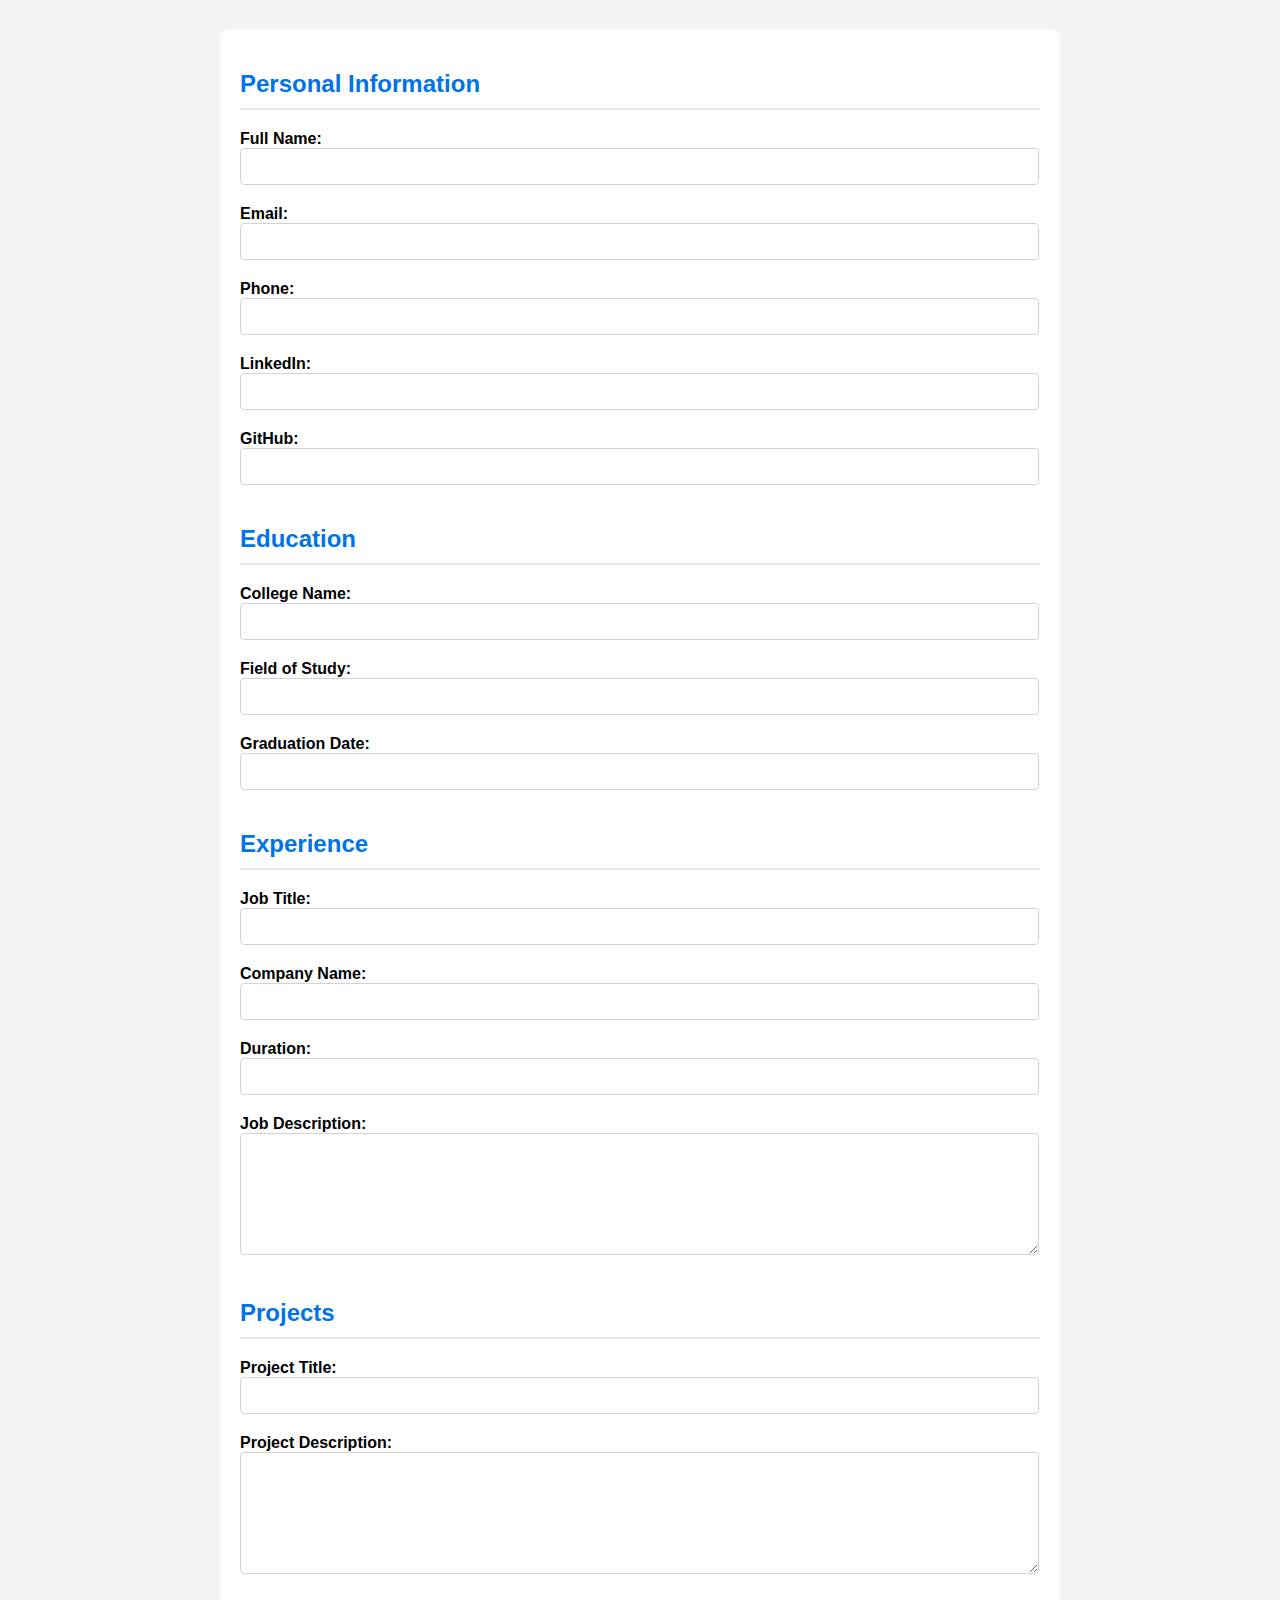
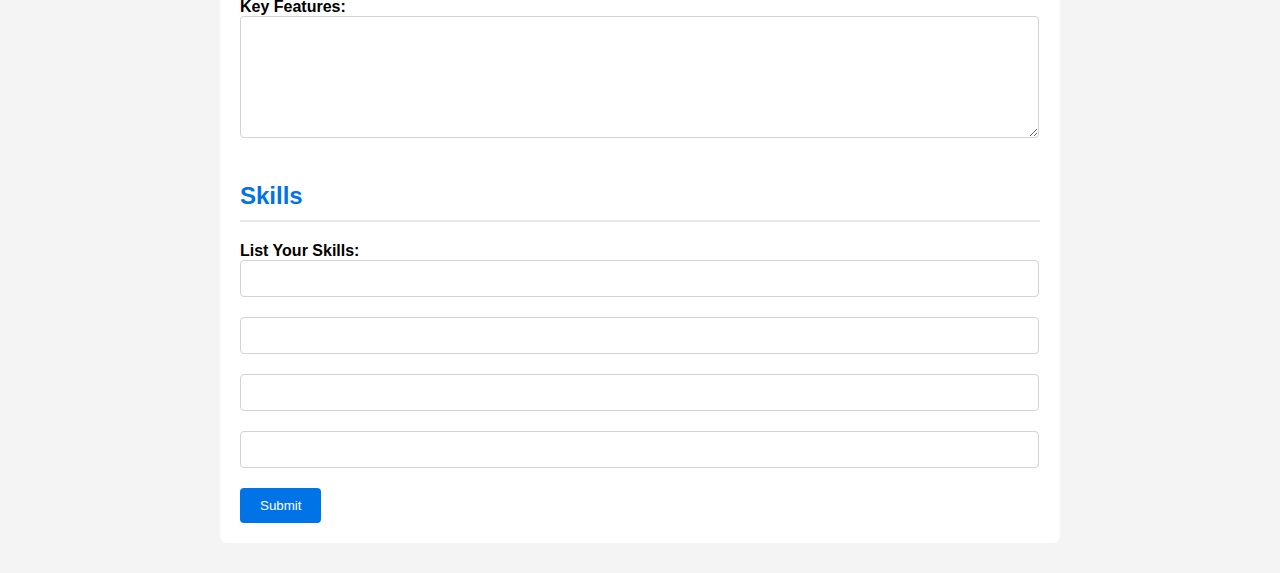
<file: index.html>
<!DOCTYPE html>
<html lang="en">

<head>
    <meta charset="UTF-8">
    <meta name="viewport" content="width=device-width, initial-scale=1.0">
    <title>Resume Form</title>
    <link rel="stylesheet" href="style.css">
</head>

<body>
    <div class="form-container">
        <form onsubmit="printer(event)">
            <h2>Personal Information</h2>
            <label for="name">Full Name:</label>
            <input type="text" id="name" name="name" required>

            <label for="email">Email:</label>
            <input type="email" id="email" name="email" required>

            <label for="phone">Phone:</label>
            <input type="number" id="phone" name="phone" required>

            <label for="linkedin">LinkedIn:</label>
            <input type="text" id="linkedin" name="linkedin" required>

            <label for="github">GitHub:</label>
            <input type="text" id="github" name="github" required>

            <h2>Education</h2>
            <label for="college">College Name:</label>
            <input type="text" id="college" name="college" required>

            <label for="field">Field of Study:</label>
            <input type="text" id="field" name="field" required>

            <label for="graduation">Graduation Date:</label>
            <input type="text" id="graduation" name="graduation" required>

            <h2>Experience</h2>
            <label for="job-title">Job Title:</label>
            <input type="text" id="job-title" name="job-title" required>

            <label for="company">Company Name:</label>
            <input type="text" id="company" name="company" required>

            <label for="job-duration">Duration:</label>
            <input type="text" id="job-duration" name="job-duration" required>

            <label for="job-description">Job Description:</label>
            <textarea id="job-description" name="job-description"></textarea>

            <h2>Projects</h2>
            <label for="project-title">Project Title:</label>
            <input type="text" id="project-title" name="project-title" required>

            <label for="project-description">Project Description:</label>
            <textarea id="project-description" name="project-description"></textarea>

            <label for="project-features">Key Features:</label>
            <textarea id="project-features" name="project-features"></textarea>

            <h2>Skills</h2>
            <label for="skills1">List Your Skills:</label>
            <input type="text" id="skills1" name="skills1" required>
            <input type="text" id="skills2" name="skills2" required>
            <input type="text" id="skills3" name="skills3" required>
            <input type="text" id="skills4" name="skills4" required>
            <input type="submit" value="Submit">
        </form>
    </div>
</body>
<script src="Connect.js"></script>

</html>
</file>
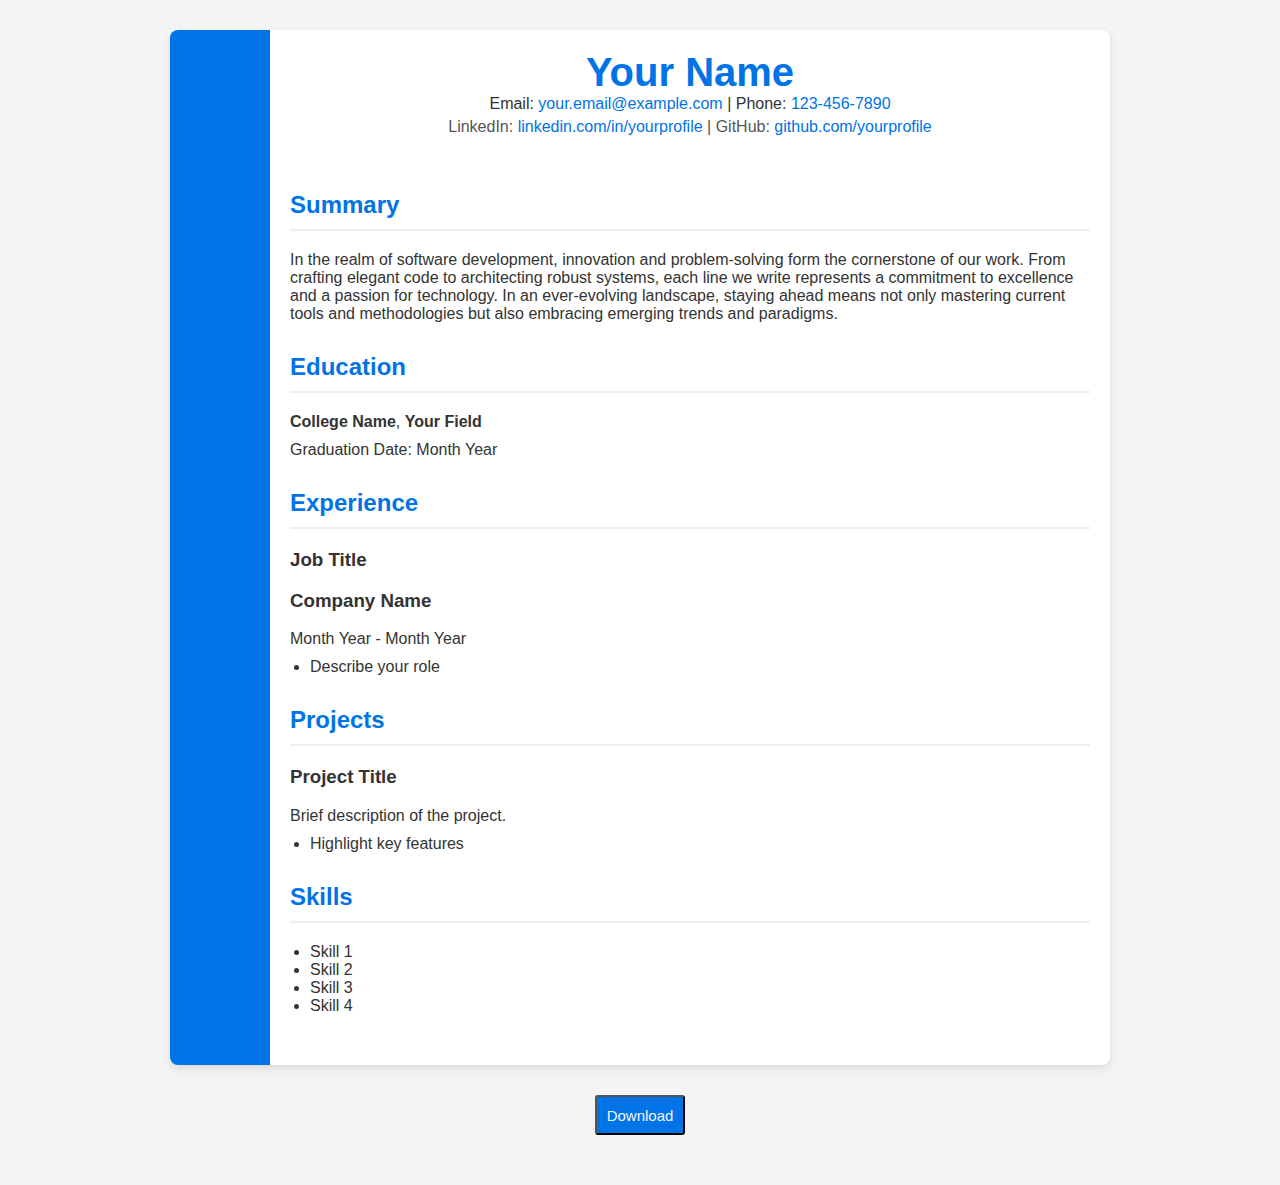
<file: resume1.html>
<!DOCTYPE html>
<html lang="en">

<head>
    <meta charset="UTF-8">
    <meta name="viewport" content="width=device-width, initial-scale=1.0">
    <title>Resume</title>
    <style>
        body {
            font-family: 'Helvetica Neue', Arial, sans-serif;
            background-color: #f4f4f4;
            margin: 0;
            padding: 0;
            color: #333;
        }

        .resume-container {
            max-width: 800px;
            margin: 30px auto;
            padding: 20px;
            background: #fff;
            box-shadow: 0 4px 8px rgba(0, 0, 0, 0.1);
            border-radius: 8px;
            border-left: 100px solid #0073e6;
        }

        header {
            text-align: center;
            margin-bottom: 30px;
            padding-bottom: 20px;
        }

        header h1 {
            margin: 0;
            font-size: 2.5em;
            color: #0073e6;
        }

        header p {
            margin: 5px 0;
            color: #555;
        }

        header a {
            color: #0073e6;
            text-decoration: none;
        }

        header a:hover {
            text-decoration: underline;
        }

        section {
            margin-bottom: 30px;
        }

        h2 {
            color: #0073e6;
            border-bottom: 2px solid #eeeeee;
            padding-bottom: 10px;
            margin-bottom: 20px;
            font-size: 1.5em;
        }



        p,
        ul {
            margin: 10px 0;
        }

        ul {
            list-style-type: disc;
            padding-left: 20px;
        }

        .education-item,
        .experience-item,
        .project-item {
            margin-bottom: 20px;
        }

        .skills-list {
            list-style-type: none;
            padding: 0;
        }

        #Download {
            width: 90px;
            height: 40px;
            background-color: #0073e6;
            color: #f4f4f4;
            margin-bottom: 50px;
            border-radius: 3px;
            font-size: 15px;
        }
    </style>
</head>

<body>
    <div id="container">
        <div class="resume-container">
            <header>
                <h1 id="name">Your Name</h1>
                Email: <a id="email">your.email@example.com </a>| Phone:<a id="phone"> 123-456-7890</a>
                <p>LinkedIn: <a id="linkedIn" href="#">linkedin.com/in/yourprofile</a> | GitHub: <a id="gitHub"
                        href="#">github.com/yourprofile</a></p>
            </header>
            <section>
                <h2>Summary</h2>
                <p>In the realm of software development, innovation and problem-solving form the cornerstone of our
                    work. From crafting
                    elegant code to architecting robust systems, each line we write represents a commitment to
                    excellence and a passion for
                    technology. In an ever-evolving landscape, staying ahead means not only mastering current tools and
                    methodologies but
                    also embracing emerging trends and paradigms.</p>
            </section>
            <section>
                <h2>Education</h2>
                <div class="education-item">
                    <p><strong id="college">College Name</strong>, <strong id="Dept">Your Field</strong></p>
                    <p id="Date">Graduation Date: Month Year</p>
                </div>
            </section>
            <section>
                <h2>Experience</h2>
                <div class="experience-item">
                    <h3 id="job">Job Title</h3>
                    <h3 id="companyName">Company Name</h3>
                    <p id="Month">Month Year - Month Year</p>
                    <ul>
                        <li id="role">Describe your role</li>
                    </ul>
                </div>
            </section>
            <section>
                <h2>Projects</h2>
                <div class="project-item">
                    <h3 id="project">Project Title</h3>
                    <p id="projectDescription">Brief description of the project.</p>
                    <ul>
                        <li id="projectFeatures">Highlight key features</li>
                    </ul>
                </div>
            </section>
            <section>
                <h2>Skills</h2>
                <ul style="list-style-type:disc">
                    <li id="Skill1">Skill 1</li>
                    <li id="Skill2">Skill 2</li>
                    <li id="Skill3">Skill 3</li>
                    <li id="Skill4">Skill 4</li>
                </ul>
            </section>
        </div>
    </div>
    <center><input id="Download" type="submit" onclick="printDoc('container')" value="Download"></input></center>
    <script>
        document.addEventListener('DOMContentLoaded', (event) => {
          
            
            let formData = JSON.parse(localStorage.getItem('formData'));

            if (formData) {
                document.getElementById('name').innerHTML = formData.Name;
                document.getElementById('email').innerHTML = formData.emailID;
                document.getElementById('phone').innerHTML = formData.Phone;
                document.getElementById('linkedIn').innerHTML = formData.linkedIn;
                document.getElementById('gitHub').innerHTML = formData.gitHub;
                document.getElementById('college').innerHTML = formData.college;
                document.getElementById('Dept').innerHTML = formData.dept;
                document.getElementById('Date').innerHTML = formData.date;
                document.getElementById('job').innerHTML = formData.job;
                document.getElementById('companyName').innerHTML = formData.companyName;
                document.getElementById('Month').innerHTML = formData.month;
                document.getElementById('role').innerHTML = formData.role;
                document.getElementById('project').innerHTML = formData.project;
                document.getElementById('projectDescription').innerHTML = formData.projectDescription;
                document.getElementById('projectFeatures').innerHTML = formData.projectFeatures;
                document.getElementById('Skill1').innerHTML = formData.Skill1;
                document.getElementById('Skill2').innerHTML = formData.Skill2;
                document.getElementById('Skill3').innerHTML = formData.Skill3;
                document.getElementById('Skill4').innerHTML = formData.Skill4;
            }
        });
        function printDoc(DivId)
        {  
            var division=document.getElementById(DivId).innerHTML;
            var original=document.body.innerHTML;

            document.body.innerHTML=division;
            window.print();
            document.body.innerHTML=original;
        }
    </script>
</body>

</html>
</file>
<file: style.css>
body {
    font-family: 'Helvetica Neue', Arial, sans-serif;
    background-color: #f4f4f4;
}
.form-container {
    width: 800px;
    margin: 30px auto;
    padding: 20px;
    background-color: white;
    border-radius: 8px;
}
h2 {
    color: #0073e6;
    border-bottom: 2px solid rgb(233, 232, 232);
    padding-bottom: 10px;
    margin-bottom: 20px;
    font-size: 1.5em;
}
label {
    margin-bottom: 5px;
    font-weight: bold;
}
input[type="text"], input[type="email"], input[type="number"] {
    width: 777px;
    padding: 10px;
    margin-bottom: 20px;
    border: 1px solid lightgray;
    border-radius: 4px;
}
textarea {
    width: 777px;
    height: 100px;
    padding: 10px;
    margin-bottom: 20px;
    border: 1px solid lightgray;
    border-radius: 4px;
}
input[type="submit"] {
    background-color: #0073e6;
    color: white;
    padding: 10px 20px;
    border: none;
    border-radius: 4px;
}
input[type="submit"]:hover {
    background-color: #005bb5;
}
</file>
